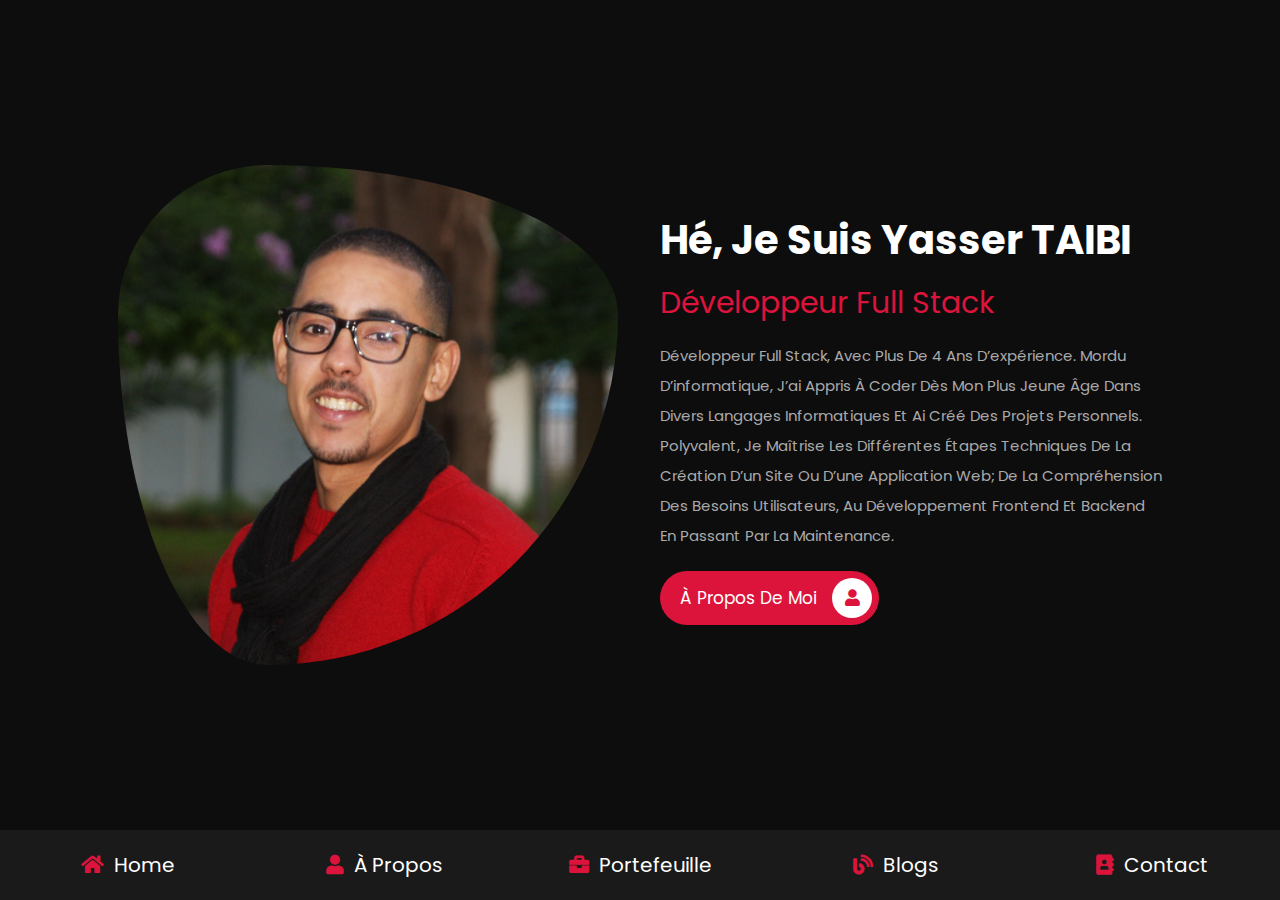
<file: index.html>
<!DOCTYPE html>
<html lang="en">
<head>
    <meta charset="UTF-8">
    <meta http-equiv="X-UA-Compatible" content="IE=edge">
    <meta name="viewport" content="width=device-width, initial-scale=1.0">
    <title>Home</title>

    <!-- font awesome cdn link  -->
    <link rel="stylesheet" href="https://cdnjs.cloudflare.com/ajax/libs/font-awesome/5.15.4/css/all.min.css">

    <!-- custom css file link  -->
    <link rel="stylesheet" href="css/style.css">

</head>
<body>

<!-- navbar section starts  -->

<nav class="navbar">
    <a href="index.html"> <i class="fas fa-home"></i> <span>Home</span> </a>
    <a href="about.html"> <i class="fas fa-user"></i> <span>À propos</span> </a>
    <a href="portfolio.html"> <i class="fas fa-briefcase"></i> <span>Portefeuille</span> </a>
    <a href="blogs.html"> <i class="fas fa-blog"></i> <span>blogs</span> </a>
    <a href="contact.html"> <i class="fas fa-address-book"></i> <span>contact</span> </a>
</nav>

<!-- navbar section ends -->

<!-- home section starts  -->

<section class="home">

    <div class="image">
        <img src="images/user.jpg" alt="">
    </div>

    <div class="content">
        <h3>Hé, je suis Yasser TAIBI</h3>
        <span>Développeur Full Stack</span>
        <p>Développeur full stack, avec plus de 4 ans d’expérience. Mordu d’informatique,
           j’ai appris à coder dès mon plus jeune âge dans divers langages informatiques et ai créé des projets personnels.
           Polyvalent, je maîtrise les différentes étapes techniques de la création d’un site ou d’une application web;
           de la compréhension des besoins utilisateurs, au développement frontend et backend en passant par la maintenance.</p>
        <a href="about.html" class="btn"> À propos de moi <i class="fas fa-user"></i> </a>
    </div>

</section>

<!-- home section ends -->

</body>
</html>
</file>
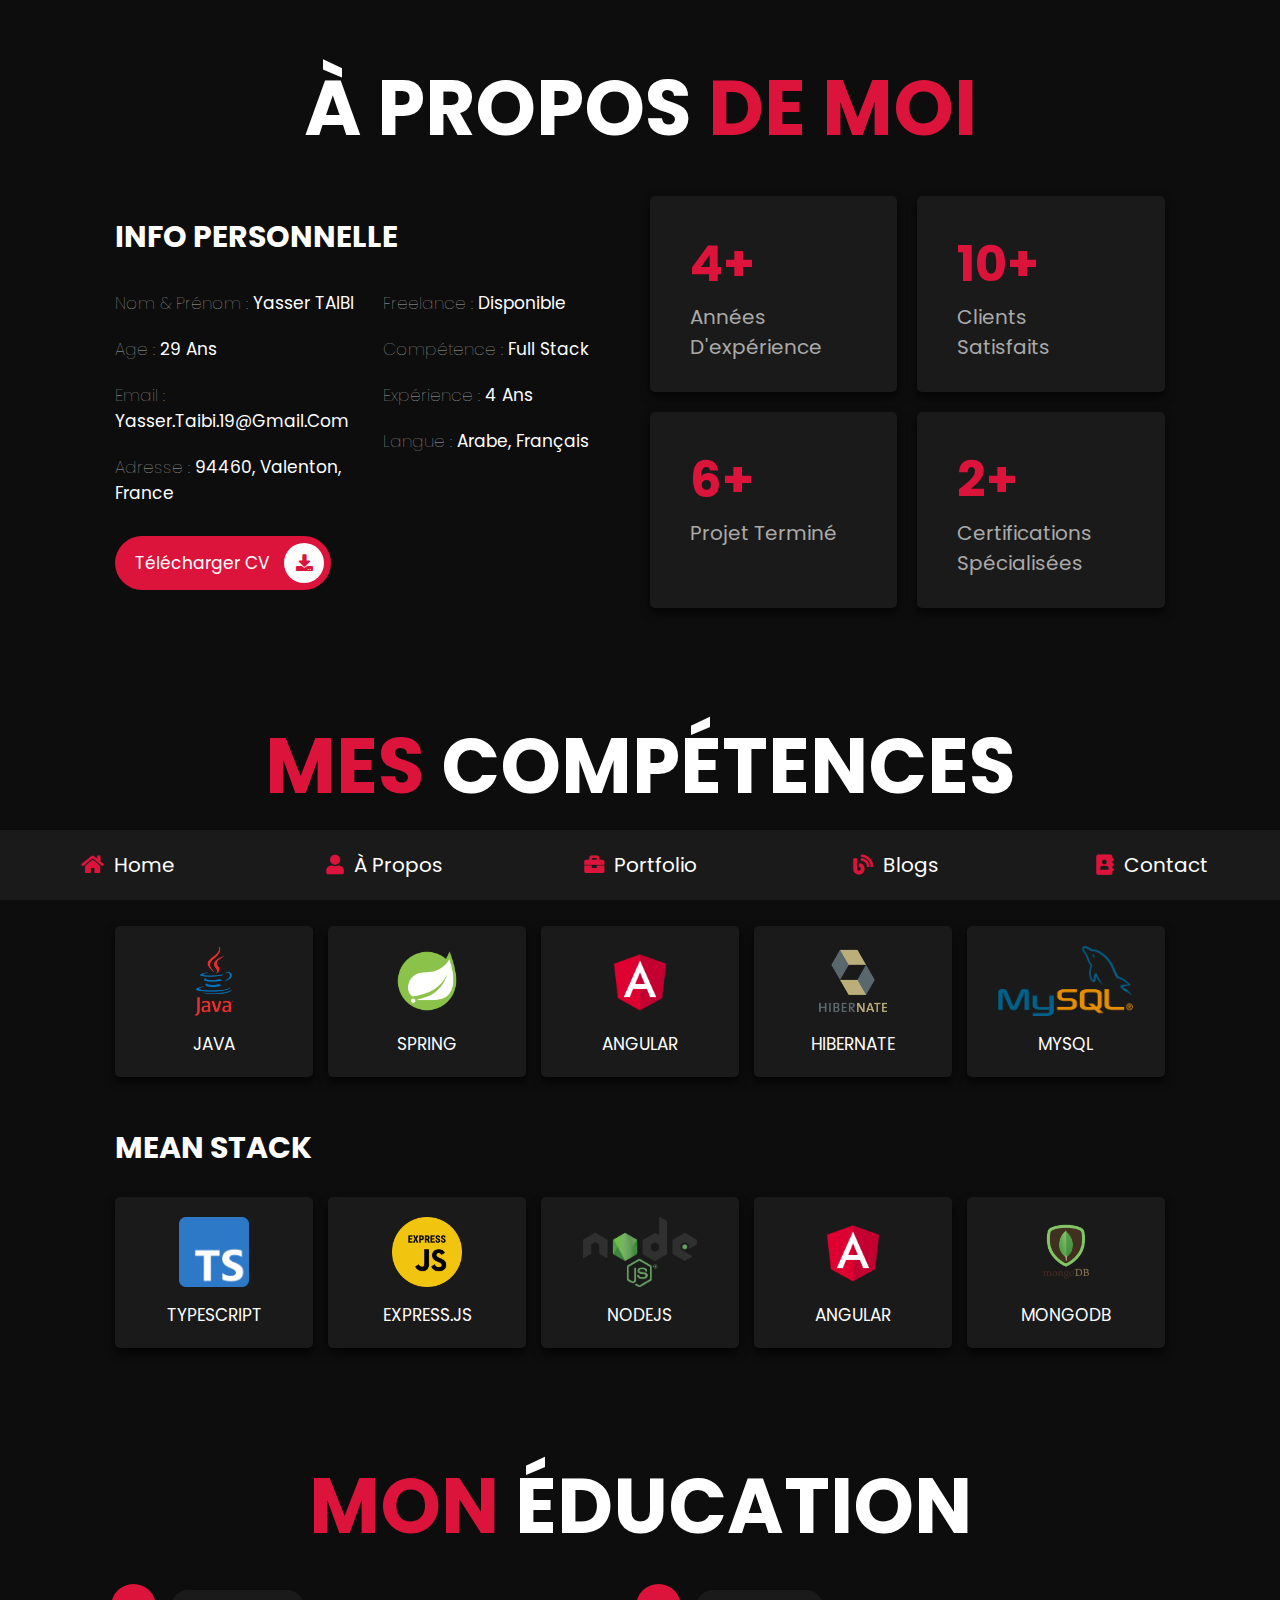
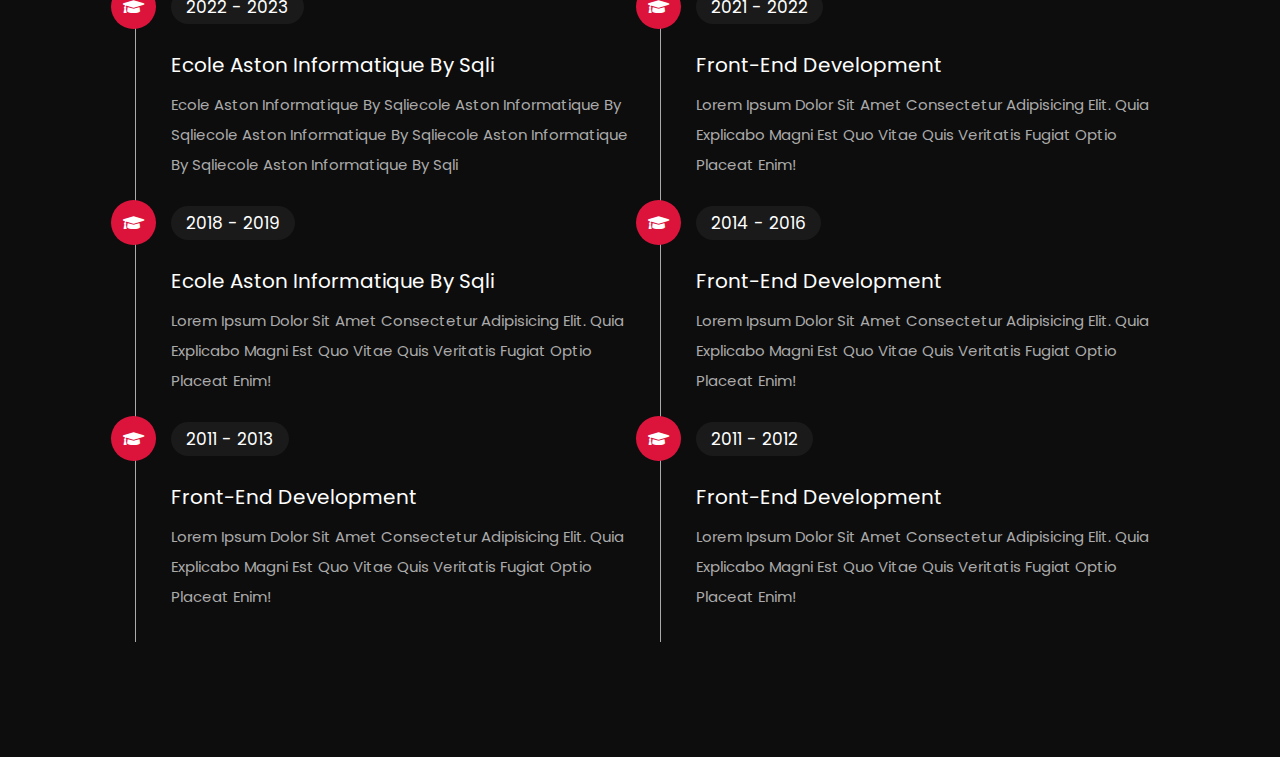
<file: about.html>
<!DOCTYPE html>
<html lang="en">
<head>
    <meta charset="UTF-8">
    <meta http-equiv="X-UA-Compatible" content="IE=edge">
    <meta name="viewport" content="width=device-width, initial-scale=1.0">
    <title>À Propos</title>

    <!-- font awesome cdn link  -->
    <link rel="stylesheet" href="https://cdnjs.cloudflare.com/ajax/libs/font-awesome/5.15.4/css/all.min.css">

    <!-- custom css file link  -->
    <link rel="stylesheet" href="css/style.css">

</head>
<body>

<!-- navbar section starts  -->

<nav class="navbar">
    <a href="index.html"> <i class="fas fa-home"></i> <span>home</span> </a>
    <a href="about.html"> <i class="fas fa-user"></i> <span>À propos</span> </a>
    <a href="portfolio.html"> <i class="fas fa-briefcase"></i> <span>portfolio</span> </a>
    <a href="blogs.html"> <i class="fas fa-blog"></i> <span>blogs</span> </a>
    <a href="contact.html"> <i class="fas fa-address-book"></i> <span>contact</span> </a>
</nav>

<!-- navbar section ends -->

<!-- about section starts  -->

<section class="about">

    <h1 class="heading"> À propos <span>de moi</span> </h1>

    <div class="row">

        <div class="info-container">

            <h1>Info personnelle</h1>

            <div class="box-container">

                <div class="box">
                    <h3> <span>nom & prénom : </span> yasser TAIBI </h3>
                    <h3> <span>age : </span> 29 ans</h3>
                    <h3> <span>email : </span> yasser.taibi.19@gmail.com </h3>
                    <h3> <span>Adresse : </span> 94460, valenton, france </h3>
                </div>

                <div class="box">
                    <h3> <span>freelance : </span> disponible </h3>
                    <h3> <span>compétence : </span> full stack </h3>
                    <h3> <span>expérience : </span> 4 ans </h3>
                    <h3> <span>Langue : </span> arabe, français </h3>
                </div>

            </div>

            <a href="document/CV_Aston_sqli.pdf" download="CV Aston sqli.pdf" class="btn"> Télécharger CV <i class="fas fa-download"></i> </a>

        </div>

        <div class="count-container">

            <div class="box">
                <h3>4+</h3>
                <p>années d'expérience</p>
            </div>

            <div class="box">
                <h3>10+</h3>
                <p>clients satisfaits</p>
            </div>

            <div class="box">
                <h3>6+</h3>
                <p>projet terminé</p>
            </div>

            <div class="box">
                <h3>2+</h3>
                <p>Certifications spécialisées</p>
            </div>

        </div>

    </div>

</section>

<!-- about section ends -->

<!-- skills section starts  -->

<section class="skills">

    <h1 class="heading"> <span>Mes</span> compétences </h1>

  <div class="info-container">
      <h1>Java Full Stack</h1>
<br>
    <div class="box-container">
        <div class="box">
            <img src="images/Java_Logo.png">
            <h3>Java</h3>
        </div>
        <div class="box">
            <img src="images/logo-spring.png">
            <h3>Spring</h3>
        </div>
        <div class="box">
            <img src="images/angular.png">
            <h3>angular</h3>
        </div>
        <div class="box">
            <img src="images/hibernate.png">
            <h3>hibernate</h3>
        </div>
        <div class="box">
            <img src="images/mysql.png">
            <h3>mysql</h3>
        </div>
    </div>
</div>
<br><br><br>

<div class="info-container">
    <h1>Mean stack</h1>
<br>
    <div class="box-container">
        <div class="box">
            <img src="images/Typescript_logo.png">
            <h3>TypeScript</h3>
        </div>
        <div class="box">
            <img src="images/express-js.png">
            <h3>express.js</h3>
        </div>
        <div class="box">
            <img src="images/nodejs.png">
            <h3>nodejs</h3>
        </div>
        <div class="box">
            <img src="images/angular.png">
            <h3>angular</h3>
        </div>
        <div class="box">
            <img src="images/mongodb.png">
            <h3>mongodb</h3>
        </div>
    </div>
    </div>
</section>

<!-- skills section ends -->

<!-- education section starts  -->

<section class="education">

    <h1 class="heading"> <span>mon</span> éducation </h1>

    <div class="box-container">

        <div class="box">
            <i class="fas fa-graduation-cap"></i>
            <span>2022 - 2023</span>
            <h3>ecole Aston informatique by sqli</h3>
            <p>ecole Aston informatique by sqliecole Aston informatique by sqliecole Aston informatique by sqliecole Aston informatique by sqliecole Aston informatique by sqli</p>
        </div>

        <div class="box">
            <i class="fas fa-graduation-cap"></i>
            <span>2021 - 2022</span>
            <h3>front-end development</h3>
            <p>Lorem ipsum dolor sit amet consectetur adipisicing elit. Quia explicabo magni est quo vitae quis veritatis fugiat optio placeat enim!</p>
        </div>

        <div class="box">
            <i class="fas fa-graduation-cap"></i>
            <span>2018 - 2019</span>
            <h3>ecole Aston informatique by sqli</h3>
            <p>Lorem ipsum dolor sit amet consectetur adipisicing elit. Quia explicabo magni est quo vitae quis veritatis fugiat optio placeat enim!</p>
        </div>

        <div class="box">
            <i class="fas fa-graduation-cap"></i>
            <span>2014 - 2016</span>
            <h3>front-end development</h3>
            <p>Lorem ipsum dolor sit amet consectetur adipisicing elit. Quia explicabo magni est quo vitae quis veritatis fugiat optio placeat enim!</p>
        </div>

        <div class="box">
            <i class="fas fa-graduation-cap"></i>
            <span>2011 - 2013</span>
            <h3>front-end development</h3>
            <p>Lorem ipsum dolor sit amet consectetur adipisicing elit. Quia explicabo magni est quo vitae quis veritatis fugiat optio placeat enim!</p>
        </div>

        <div class="box">
            <i class="fas fa-graduation-cap"></i>
            <span>2011 - 2012</span>
            <h3>front-end development</h3>
            <p>Lorem ipsum dolor sit amet consectetur adipisicing elit. Quia explicabo magni est quo vitae quis veritatis fugiat optio placeat enim!</p>
        </div>

    </div>

</section>

<!-- education section ends -->

</body>
</html>
</file>
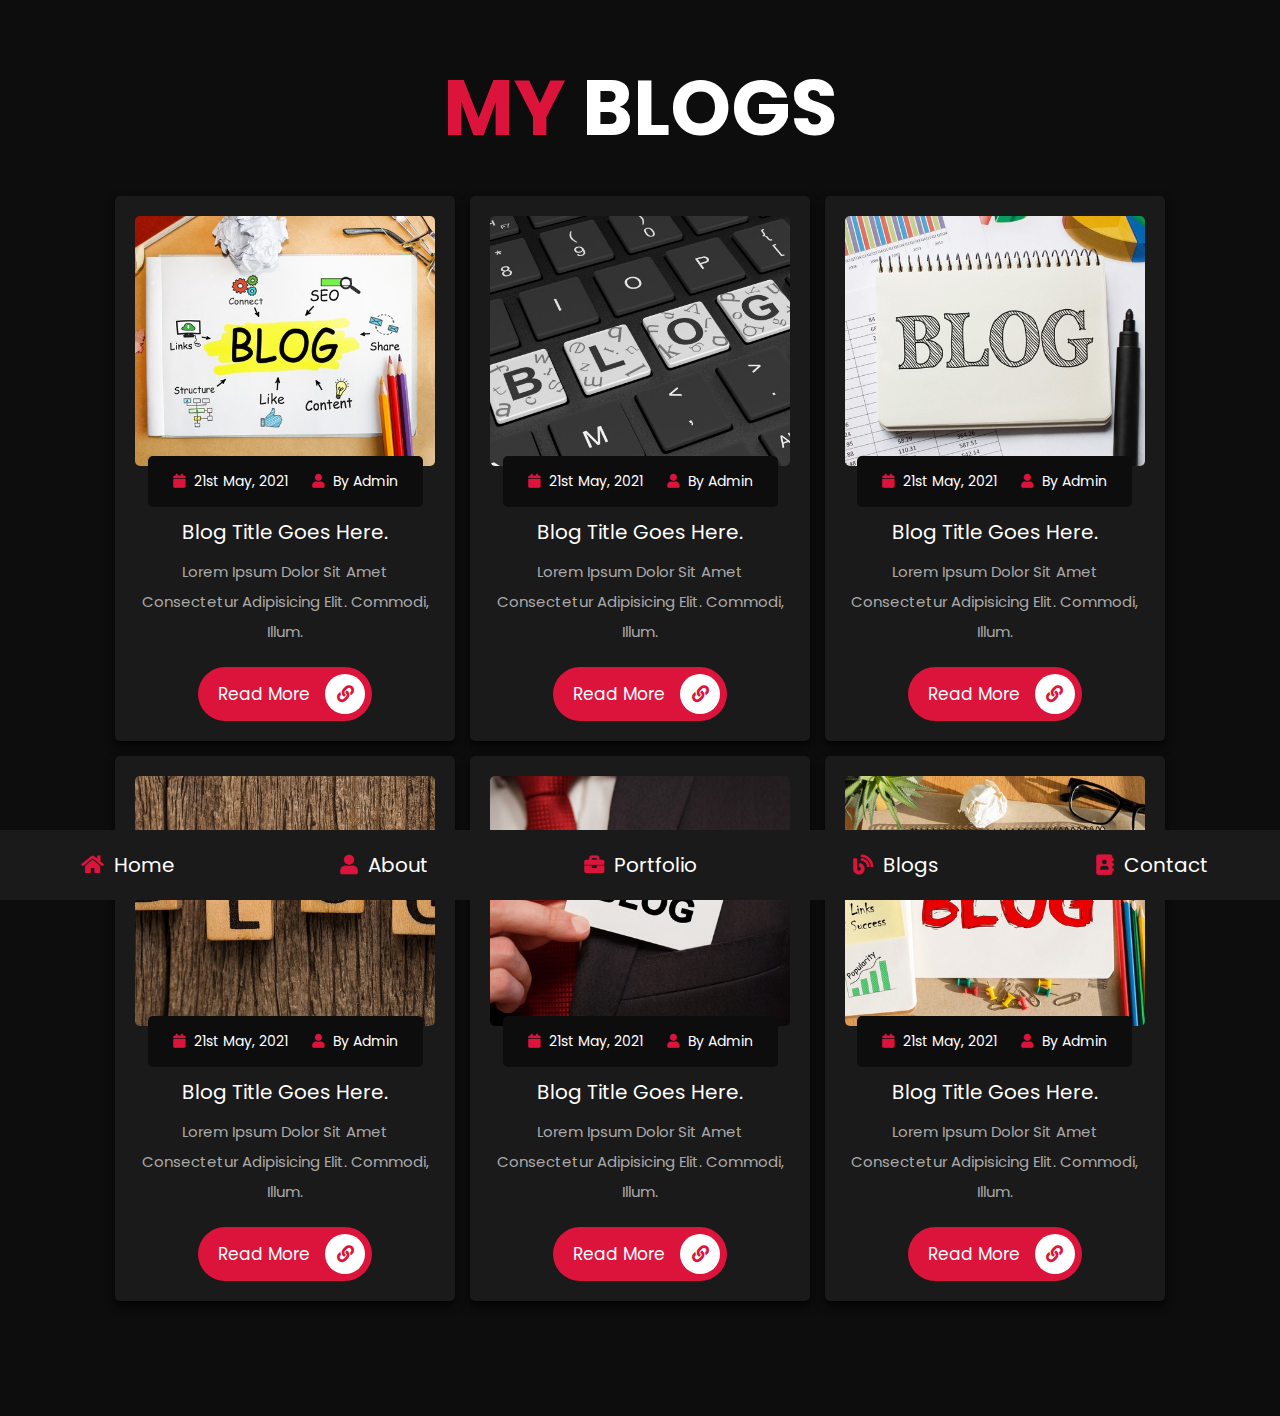
<file: blogs.html>
<!DOCTYPE html>
<html lang="en">
<head>
    <meta charset="UTF-8">
    <meta http-equiv="X-UA-Compatible" content="IE=edge">
    <meta name="viewport" content="width=device-width, initial-scale=1.0">
    <title>blogs</title>

    <!-- font awesome cdn link  -->
    <link rel="stylesheet" href="https://cdnjs.cloudflare.com/ajax/libs/font-awesome/5.15.4/css/all.min.css">

    <!-- custom css file link  -->
    <link rel="stylesheet" href="css/style.css">

</head>
<body>

<!-- navbar section starts  -->

<nav class="navbar">
    <a href="index.html"> <i class="fas fa-home"></i> <span>home</span> </a>
    <a href="about.html"> <i class="fas fa-user"></i> <span>about</span> </a>
    <a href="portfolio.html"> <i class="fas fa-briefcase"></i> <span>portfolio</span> </a>
    <a href="blogs.html"> <i class="fas fa-blog"></i> <span>blogs</span> </a>
    <a href="contact.html"> <i class="fas fa-address-book"></i> <span>contact</span> </a>
</nav>

<!-- navbar section ends -->

<!-- blogs section starts  -->

<section class="blogs">

    <h1 class="heading"> <span>my</span> blogs </h1>

    <div class="box-container">

        <div class="box">
            <div class="image">
                <img src="images/blog1.jpg" alt="">
            </div>
            <div class="content">
                <div class="icons">
                    <a href="#"> <i class="fas fa-calendar"></i> 21st may, 2021 </a>
                    <a href="#"> <i class="fas fa-user"></i> by admin </a>
                </div>
                <h3>blog title goes here.</h3>
                <p>Lorem ipsum dolor sit amet consectetur adipisicing elit. Commodi, illum.</p>
                <a href="#" class="btn"> read more <i class="fas fa-link"></i> </a>
            </div>
        </div>

        <div class="box">
            <div class="image">
                <img src="images/blog2.jpg" alt="">
            </div>
            <div class="content">
                <div class="icons">
                    <a href="#"> <i class="fas fa-calendar"></i> 21st may, 2021 </a>
                    <a href="#"> <i class="fas fa-user"></i> by admin </a>
                </div>
                <h3>blog title goes here.</h3>
                <p>Lorem ipsum dolor sit amet consectetur adipisicing elit. Commodi, illum.</p>
                <a href="#" class="btn"> read more <i class="fas fa-link"></i> </a>
            </div>
        </div>

        <div class="box">
            <div class="image">
                <img src="images/blog3.jpg" alt="">
            </div>
            <div class="content">
                <div class="icons">
                    <a href="#"> <i class="fas fa-calendar"></i> 21st may, 2021 </a>
                    <a href="#"> <i class="fas fa-user"></i> by admin </a>
                </div>
                <h3>blog title goes here.</h3>
                <p>Lorem ipsum dolor sit amet consectetur adipisicing elit. Commodi, illum.</p>
                <a href="#" class="btn"> read more <i class="fas fa-link"></i> </a>
            </div>
        </div>

        <div class="box">
            <div class="image">
                <img src="images/blog4.jpg" alt="">
            </div>
            <div class="content">
                <div class="icons">
                    <a href="#"> <i class="fas fa-calendar"></i> 21st may, 2021 </a>
                    <a href="#"> <i class="fas fa-user"></i> by admin </a>
                </div>
                <h3>blog title goes here.</h3>
                <p>Lorem ipsum dolor sit amet consectetur adipisicing elit. Commodi, illum.</p>
                <a href="#" class="btn"> read more <i class="fas fa-link"></i> </a>
            </div>
        </div>

        <div class="box">
            <div class="image">
                <img src="images/blog5.jpg" alt="">
            </div>
            <div class="content">
                <div class="icons">
                    <a href="#"> <i class="fas fa-calendar"></i> 21st may, 2021 </a>
                    <a href="#"> <i class="fas fa-user"></i> by admin </a>
                </div>
                <h3>blog title goes here.</h3>
                <p>Lorem ipsum dolor sit amet consectetur adipisicing elit. Commodi, illum.</p>
                <a href="#" class="btn"> read more <i class="fas fa-link"></i> </a>
            </div>
        </div>

        <div class="box">
            <div class="image">
                <img src="images/blog6.jpg" alt="">
            </div>
            <div class="content">
                <div class="icons">
                    <a href="#"> <i class="fas fa-calendar"></i> 21st may, 2021 </a>
                    <a href="#"> <i class="fas fa-user"></i> by admin </a>
                </div>
                <h3>blog title goes here.</h3>
                <p>Lorem ipsum dolor sit amet consectetur adipisicing elit. Commodi, illum.</p>
                <a href="#" class="btn"> read more <i class="fas fa-link"></i> </a>
            </div>
        </div>

    </div>

</section>

<!-- blogs section ends -->

</body>
</html>
</file>
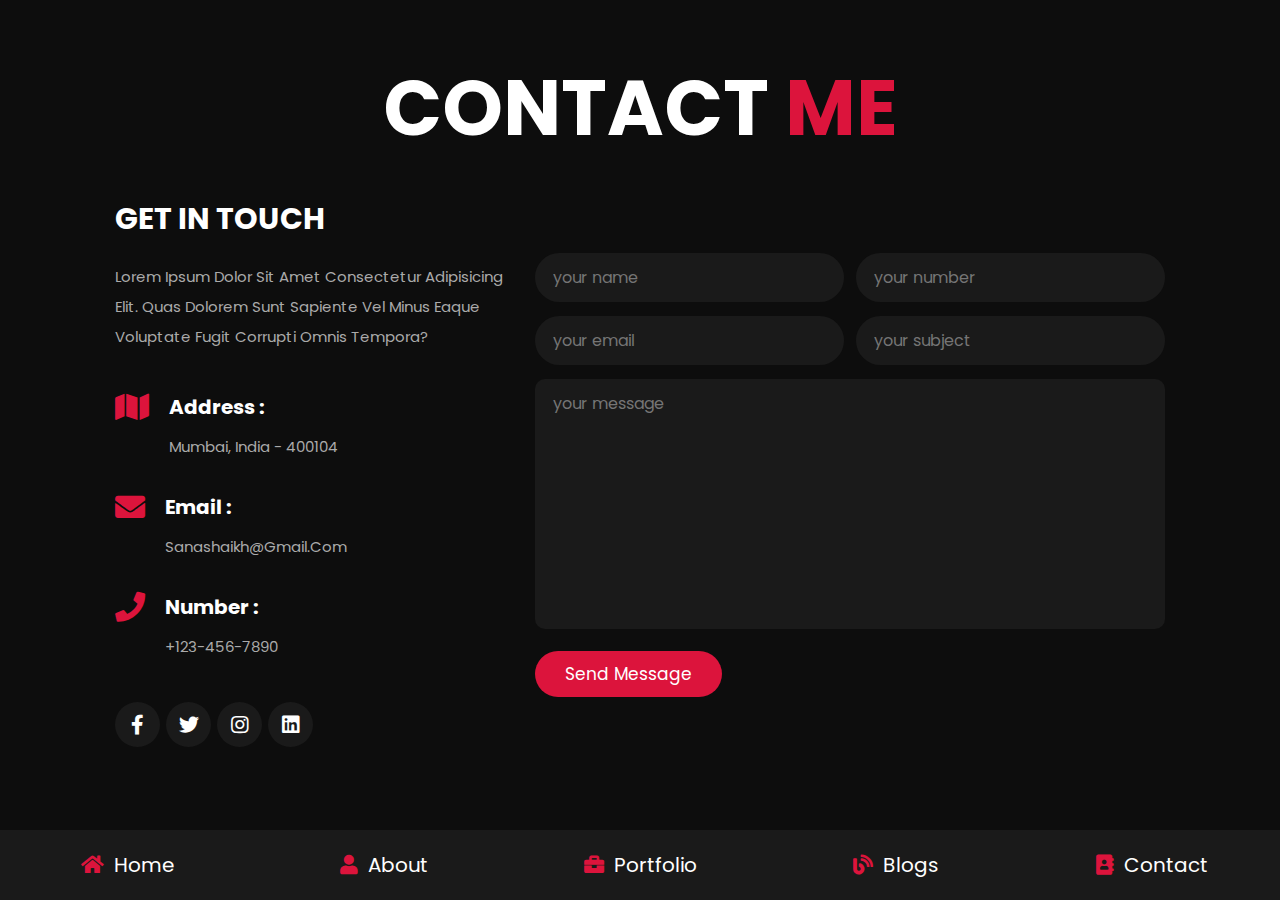
<file: contact.html>
<!DOCTYPE html>
<html lang="en">
<head>
    <meta charset="UTF-8">
    <meta http-equiv="X-UA-Compatible" content="IE=edge">
    <meta name="viewport" content="width=device-width, initial-scale=1.0">
    <title>contact</title>

    <!-- font awesome cdn link  -->
    <link rel="stylesheet" href="https://cdnjs.cloudflare.com/ajax/libs/font-awesome/5.15.4/css/all.min.css">

    <!-- custom css file link  -->
    <link rel="stylesheet" href="css/style.css">

</head>
<body>

<!-- navbar section starts  -->

<nav class="navbar">
    <a href="index.html"> <i class="fas fa-home"></i> <span>home</span> </a>
    <a href="about.html"> <i class="fas fa-user"></i> <span>about</span> </a>
    <a href="portfolio.html"> <i class="fas fa-briefcase"></i> <span>portfolio</span> </a>
    <a href="blogs.html"> <i class="fas fa-blog"></i> <span>blogs</span> </a>
    <a href="contact.html"> <i class="fas fa-address-book"></i> <span>contact</span> </a>
</nav>

<!-- navbar section ends -->

<!-- contact section starts  -->

<section class="contact">

<h1 class="heading"> contact <span>me</span> </h1>

<div class="row">

    <div class="info-container">

        <h1>get in touch</h1>

        <p>Lorem ipsum dolor sit amet consectetur adipisicing elit. Quas dolorem sunt sapiente vel minus eaque voluptate fugit corrupti omnis tempora?</p>

        <div class="box-container">

            <div class="box">
                <i class="fas fa-map"></i>
                <div class="info">
                    <h3>address :</h3>
                    <p>mumbai, india - 400104</p>
                </div>
            </div>

            <div class="box">
                <i class="fas fa-envelope"></i>
                <div class="info">
                    <h3>email :</h3>
                    <p>sanashaikh@gmail.com</p>
                </div>
            </div>

            <div class="box">
                <i class="fas fa-phone"></i>
                <div class="info">
                    <h3>number :</h3>
                    <p>+123-456-7890</p>
                </div>
            </div>

        </div>

        <div class="share">
            <a href="#" class="fab fa-facebook-f"></a>
            <a href="#" class="fab fa-twitter"></a>
            <a href="#" class="fab fa-instagram"></a>
            <a href="#" class="fab fa-linkedin"></a>
        </div>

    </div>

    <form action="">

        <div class="inputBox">
            <input type="text" placeholder="your name">
            <input type="number" placeholder="your number">
        </div>

        <div class="inputBox">
            <input type="email" placeholder="your email">
            <input type="text" placeholder="your subject">
        </div>

        <textarea name="" placeholder="your message" id="" cols="30" rows="10"></textarea>

        <input type="submit" value="send message" class="btn">

    </form>

</div>

</section>

<!-- contact section ends -->

</body>
</html>
</file>
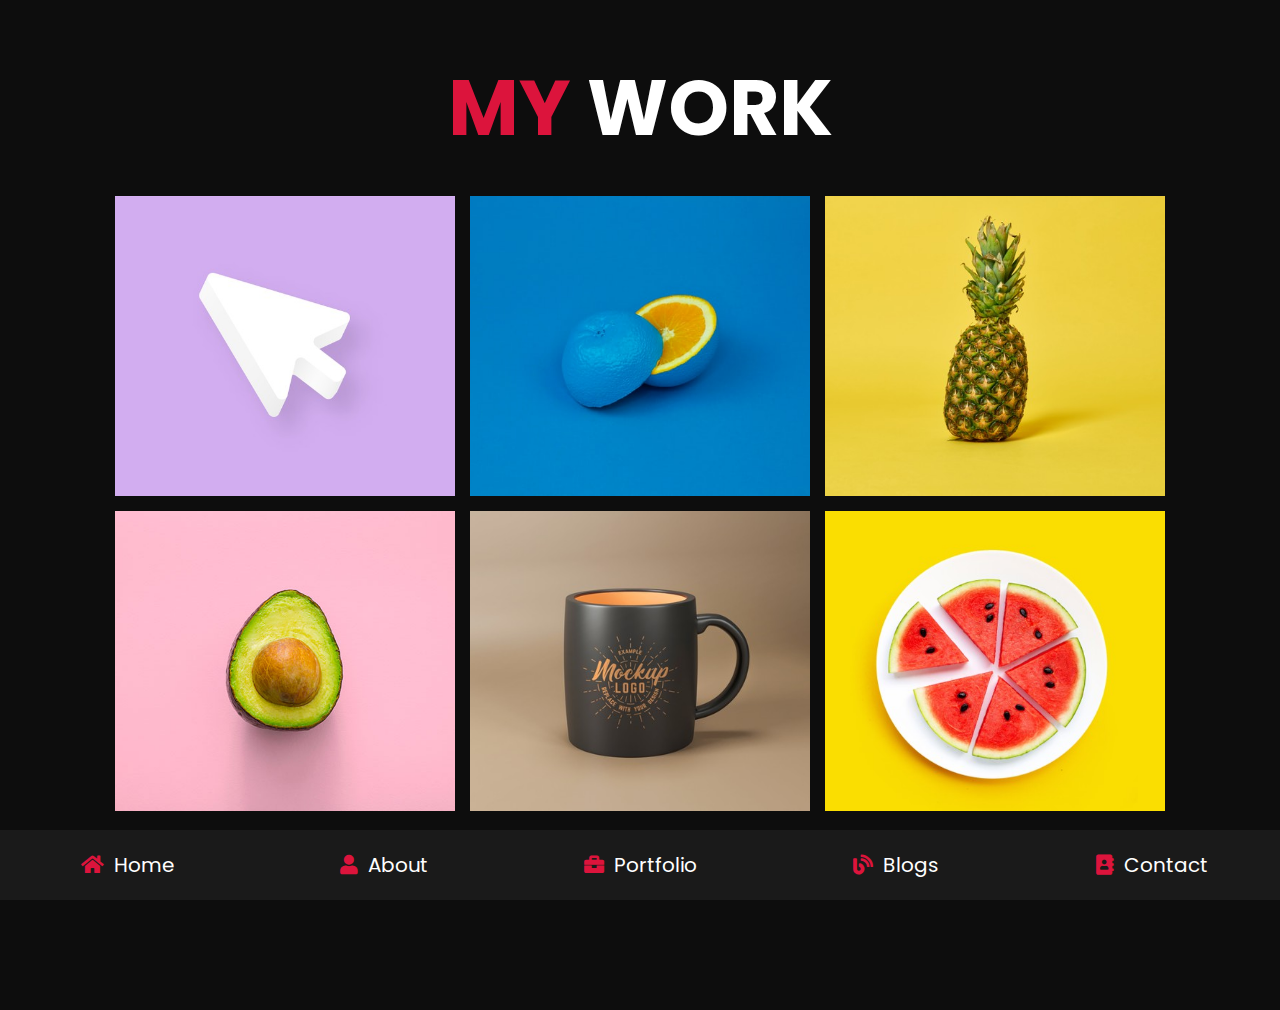
<file: portfolio.html>
<!DOCTYPE html>
<html lang="en">
<head>
    <meta charset="UTF-8">
    <meta http-equiv="X-UA-Compatible" content="IE=edge">
    <meta name="viewport" content="width=device-width, initial-scale=1.0">
    <title>portfolio</title>

    <!-- font awesome cdn link  -->
    <link rel="stylesheet" href="https://cdnjs.cloudflare.com/ajax/libs/font-awesome/5.15.4/css/all.min.css">

    <!-- custom css file link  -->
    <link rel="stylesheet" href="css/style.css">

</head>
<body>

<!-- navbar section starts  -->

<nav class="navbar">
    <a href="index.html"> <i class="fas fa-home"></i> <span>home</span> </a>
    <a href="about.html"> <i class="fas fa-user"></i> <span>about</span> </a>
    <a href="portfolio.html"> <i class="fas fa-briefcase"></i> <span>portfolio</span> </a>
    <a href="blogs.html"> <i class="fas fa-blog"></i> <span>blogs</span> </a>
    <a href="contact.html"> <i class="fas fa-address-book"></i> <span>contact</span> </a>
</nav>

<!-- navbar section ends -->

<!-- portfolio section starts  -->

<section class="portfolio">

    <h1 class="heading"> <span>my</span> work </h1>

    <div class="box-container">

        <div class="box">
            <img src="images/img-1.jpg" alt="">
            <div class="content">
                <h3>project 01</h3>
                <p>Lorem, ipsum dolor sit amet consectetur adipisicing elit. Distinctio, praesentium.</p>
                <a href="#">read more</a>
            </div>
        </div>

        <div class="box">
            <img src="images/img-2.jpg" alt="">
            <div class="content">
                <h3>project 02</h3>
                <p>Lorem, ipsum dolor sit amet consectetur adipisicing elit. Distinctio, praesentium.</p>
                <a href="#">read more</a>
            </div>
        </div>

        <div class="box">
            <img src="images/img-3.jpg" alt="">
            <div class="content">
                <h3>project 03</h3>
                <p>Lorem, ipsum dolor sit amet consectetur adipisicing elit. Distinctio, praesentium.</p>
                <a href="#">read more</a>
            </div>
        </div>

        <div class="box">
            <img src="images/img-4.jpg" alt="">
            <div class="content">
                <h3>project 04</h3>
                <p>Lorem, ipsum dolor sit amet consectetur adipisicing elit. Distinctio, praesentium.</p>
                <a href="#">read more</a>
            </div>
        </div>

        <div class="box">
            <img src="images/img-5.jpg" alt="">
            <div class="content">
                <h3>project 05</h3>
                <p>Lorem, ipsum dolor sit amet consectetur adipisicing elit. Distinctio, praesentium.</p>
                <a href="#">read more</a>
            </div>
        </div>

        <div class="box">
            <img src="images/img-6.jpg" alt="">
            <div class="content">
                <h3>project 06</h3>
                <p>Lorem, ipsum dolor sit amet consectetur adipisicing elit. Distinctio, praesentium.</p>
                <a href="#">read more</a>
            </div>
        </div>

    </div>

    <a href="#" class="btn"> load more <i class="fas fa-redo"></i> </a>

</section>

<!-- portfolio section ends -->

</body>
</html>
</file>
<file: css/style.css>
@import url("https://fonts.googleapis.com/css2?family=Poppins:wght@100;300;400;500;600;700&display=swap");
* {
  font-family: 'Poppins', sans-serif;
  margin: 0;
  padding: 0;
  -webkit-box-sizing: border-box;
          box-sizing: border-box;
  text-decoration: none;
  outline: none;
  border: none;
  text-transform: capitalize;
}

html {
  font-size: 62.5%;
  overflow-x: hidden;
}

html::-webkit-scrollbar {
  width: 1rem;
}

html::-webkit-scrollbar-track {
  background: #0d0d0d;
}

html::-webkit-scrollbar-thumb {
  background: crimson;
  border-radius: 5rem;
}

body {
  background: #0d0d0d;
  padding-bottom: 6.5rem;
}

section {
  padding: 5rem 9%;
}

.heading {
  text-align: center;
  font-size: 6vw;
  color: #fff;
  margin-bottom: 3rem;
  text-transform: uppercase;
}

.heading span {
  text-transform: uppercase;
  color: crimson;
}

.btn {
  display: inline-block;
  margin-top: 1rem;
  border-radius: 5rem;
  background: crimson;
  padding: .7rem;
  font-size: 1.7rem;
  color: #fff;
  padding-left: 2rem;
}

.btn i {
  height: 4rem;
  width: 4rem;
  line-height: 4rem;
  font-size: 1.7rem;
  text-align: center;
  background: #fff;
  color: crimson;
  border-radius: 50%;
  margin-left: 1rem;
  -webkit-transition: .2s linear;
  transition: .2s linear;
}

.btn:hover i {
  margin-left: 2rem;
}

.navbar {
  position: fixed;
  bottom: 0;
  left: 0;
  right: 0;
  display: -webkit-box;
  display: -ms-flexbox;
  display: flex;
  z-index: 1000;
  -webkit-box-align: end;
      -ms-flex-align: end;
          align-items: flex-end;
}

.navbar a {
  padding: 2rem;
  font-size: 2rem;
  background: #1a1a1a;
  -webkit-box-flex: 1;
      -ms-flex: 1;
          flex: 1;
  color: #fff;
  text-align: center;
  -webkit-transition: .2s linear;
  transition: .2s linear;
}

.navbar a i {
  color: crimson;
  padding-right: .5rem;
}

.navbar a:hover {
  background: crimson;
  padding-bottom: 6rem;
}

.navbar a:hover i {
  color: #fff;
}

.home {
  display: -webkit-box;
  display: -ms-flexbox;
  display: flex;
  -webkit-box-align: center;
      -ms-flex-align: center;
          align-items: center;
  -ms-flex-wrap: wrap;
      flex-wrap: wrap;
  gap: 4rem;
  min-height: calc(100vh - 6.5rem);
}

.home .image {
  -webkit-box-flex: 1;
      -ms-flex: 1 1 42rem;
          flex: 1 1 42rem;
  text-align: center;
}

.home .image img {
  height: 50rem;
  width: 50rem;
  border-radius: 30% 70% 70% 30% / 30% 30% 70% 70%;
}

.home .content {
  -webkit-box-flex: 1;
      -ms-flex: 1 1 42rem;
          flex: 1 1 42rem;
}

.home .content h3 {
  color: #fff;
  font-size: 4rem;
  padding-bottom: .5rem;
}

.home .content span {
  font-size: 3rem;
  color: crimson;
  padding: .5rem 0;
  display: block;
}

.home .content p {
  font-size: 1.5rem;
  color: #aaa;
  padding: 1rem 0;
  line-height: 2;
}

.about .row {
  display: -webkit-box;
  display: -ms-flexbox;
  display: flex;
  -webkit-box-align: center;
      -ms-flex-align: center;
          align-items: center;
  -ms-flex-wrap: wrap;
      flex-wrap: wrap;
  gap: 2rem;
}

.about .row .info-container {
  -webkit-box-flex: 1;
      -ms-flex: 1 1 42rem;
          flex: 1 1 42rem;
}

.about .row .info-container h1 {
  font-size: 3rem;
  color: #fff;
  text-transform: uppercase;
  padding-bottom: 1rem;
}

.about .row .info-container .box-container {
  padding: 1rem 0;
  display: -webkit-box;
  display: -ms-flexbox;
  display: flex;
  -ms-flex-wrap: wrap;
      flex-wrap: wrap;
  gap: 2rem;
}

.about .row .info-container .box-container .box {
  -webkit-box-flex: 1;
      -ms-flex: 1 1 20rem;
          flex: 1 1 20rem;
}

.about .row .info-container .box-container .box h3 {
  font-size: 1.7rem;
  color: #fff;
  padding: 1rem 0;
  font-weight: normal;
}

.about .row .info-container .box-container .box h3 span {
  color: #aaa;
  font-weight: lighter;
}

.about .row .count-container {
  -webkit-box-flex: 1;
      -ms-flex: 1 1 42rem;
          flex: 1 1 42rem;
  display: -webkit-box;
  display: -ms-flexbox;
  display: flex;
  -ms-flex-wrap: wrap;
      flex-wrap: wrap;
  gap: 2rem;
}

.about .row .count-container .box {
  -webkit-box-flex: 1;
      -ms-flex: 1 1 20rem;
          flex: 1 1 20rem;
  padding: 3rem 4rem;
  border-radius: .5rem;
  background: #1a1a1a;
  -webkit-box-shadow: 0 0.5rem 1rem rgba(0, 0, 0, 0.7);
          box-shadow: 0 0.5rem 1rem rgba(0, 0, 0, 0.7);
}

.about .row .count-container .box h3 {
  font-size: 5rem;
  color: crimson;
}

.about .row .count-container .box p {
  font-size: 2rem;
  color: #aaa;
}

.skills .info-container h1 {
  font-size: 3rem;
  color: #fff;
  text-transform: uppercase;
  padding-bottom: 1rem;
}

.skills .box-container {
  display: -ms-grid;
  display: grid;
  -ms-grid-columns: (minmax(16rem, 1fr))[auto-fit];
      grid-template-columns: repeat(auto-fit, minmax(16rem, 1fr));
  gap: 1.5rem;
}

.skills .box-container .box {
  padding: 2rem;
  text-align: center;
  -webkit-box-shadow: 0 0.5rem 1rem rgba(0, 0, 0, 0.7);
          box-shadow: 0 0.5rem 1rem rgba(0, 0, 0, 0.7);
  border-radius: .5rem;
  background: #1a1a1a;
}

.skills .box-container .box:hover {
  background: #fff;
}

.skills .box-container .box:hover h3 {
  color: #0d0d0d;
}

.skills .box-container .box img {
  height: 7rem;
  margin-bottom: 1rem;
}

.skills .box-container .box h3 {
  color: #fff;
  font-size: 1.7rem;
  font-weight: normal;
  text-transform: uppercase;
}

.education .box-container {
  display: -webkit-box;
  display: -ms-flexbox;
  display: flex;
  -ms-flex-wrap: wrap;
      flex-wrap: wrap;
}

.education .box-container .box {
  -webkit-box-flex: 1;
      -ms-flex: 1 1 40rem;
          flex: 1 1 40rem;
  margin-left: 2rem;
  padding-top: 0;
  padding-bottom: 0;
  padding-left: 3.5rem;
  padding-bottom: 3rem;
  border-left: 0.1rem solid #aaa;
  position: relative;
}

.education .box-container .box i {
  height: 4.5rem;
  width: 4.5rem;
  line-height: 4.5rem;
  font-size: 1.7rem;
  border-radius: 50%;
  background: crimson;
  color: #fff;
  text-align: center;
  position: absolute;
  top: -1rem;
  left: -2.5rem;
}

.education .box-container .box span {
  font-size: 1.7rem;
  color: #fff;
  border-radius: 5rem;
  padding: .5rem 1.5rem;
  background: #1a1a1a;
}

.education .box-container .box h3 {
  font-size: 2rem;
  padding: 1rem 0;
  color: #fff;
  padding-top: 3rem;
  font-weight: normal;
}

.education .box-container .box p {
  font-size: 1.5rem;
  color: #aaa;
  line-height: 2;
}

.portfolio {
  text-align: center;
}

.portfolio .box-container {
  display: -ms-grid;
  display: grid;
  -ms-grid-columns: (minmax(31rem, 1fr))[auto-fit];
      grid-template-columns: repeat(auto-fit, minmax(31rem, 1fr));
  gap: 1.5rem;
  margin-bottom: 2rem;
}

.portfolio .box-container .box {
  height: 30rem;
  overflow: hidden;
  position: relative;
}

.portfolio .box-container .box:hover .content {
  -webkit-transform: translateY(0%);
          transform: translateY(0%);
}

.portfolio .box-container .box img {
  height: 100%;
  width: 100%;
  -o-object-fit: cover;
     object-fit: cover;
}

.portfolio .box-container .box .content {
  position: absolute;
  top: 0;
  left: 0;
  height: 100%;
  width: 100%;
  background: #1a1a1a;
  display: -webkit-box;
  display: -ms-flexbox;
  display: flex;
  -webkit-box-orient: vertical;
  -webkit-box-direction: normal;
      -ms-flex-flow: column;
          flex-flow: column;
  -webkit-box-align: center;
      -ms-flex-align: center;
          align-items: center;
  -webkit-box-pack: center;
      -ms-flex-pack: center;
          justify-content: center;
  padding: 2rem;
  -webkit-transform: translateY(-100%);
          transform: translateY(-100%);
  -webkit-transition: .2s linear;
  transition: .2s linear;
}

.portfolio .box-container .box .content h3 {
  font-size: 2.5rem;
  color: #fff;
  text-transform: uppercase;
  font-weight: normal;
}

.portfolio .box-container .box .content p {
  padding: 1rem 0;
  font-size: 1.5rem;
  line-height: 2;
  color: #aaa;
}

.portfolio .box-container .box .content a {
  font-size: 2rem;
  color: crimson;
}

.portfolio .box-container .box .content a:hover {
  color: #fff;
}

.blogs .box-container {
  display: -ms-grid;
  display: grid;
  -ms-grid-columns: (minmax(31rem, 1fr))[auto-fit];
      grid-template-columns: repeat(auto-fit, minmax(31rem, 1fr));
  gap: 1.5rem;
}

.blogs .box-container .box {
  text-align: center;
  padding: 2rem;
  border-radius: .5rem;
  background: #1a1a1a;
  -webkit-box-shadow: 0 0.5rem 1rem rgba(0, 0, 0, 0.7);
          box-shadow: 0 0.5rem 1rem rgba(0, 0, 0, 0.7);
}

.blogs .box-container .box:hover .image img {
  -webkit-transform: scale(1.2);
          transform: scale(1.2);
}

.blogs .box-container .box .image {
  height: 25rem;
  width: 100%;
  border-radius: .5rem;
  overflow: hidden;
}

.blogs .box-container .box .image img {
  height: 100%;
  width: 100%;
  -o-object-fit: cover;
     object-fit: cover;
  -webkit-transition: .2s linear;
  transition: .2s linear;
}

.blogs .box-container .box .content .icons {
  position: relative;
  top: -1rem;
  border-radius: .5rem;
  padding: 1.5rem;
  display: inline-block;
  background: #0d0d0d;
}

.blogs .box-container .box .content .icons a {
  font-size: 1.4rem;
  margin: 0 1rem;
  color: #fff;
}

.blogs .box-container .box .content .icons a:hover {
  color: crimson;
}

.blogs .box-container .box .content .icons a i {
  padding-right: .5rem;
  color: crimson;
}

.blogs .box-container .box .content h3 {
  font-size: 2rem;
  color: #fff;
  font-weight: normal;
}

.blogs .box-container .box .content p {
  font-size: 1.5rem;
  color: #aaa;
  padding: 1rem 0;
  line-height: 2;
}

.contact .row {
  display: -webkit-box;
  display: -ms-flexbox;
  display: flex;
  -webkit-box-align: center;
      -ms-flex-align: center;
          align-items: center;
  -ms-flex-wrap: wrap;
      flex-wrap: wrap;
  gap: 2rem;
}

.contact .row .info-container {
  width: 40rem;
}

.contact .row .info-container h1 {
  font-size: 3rem;
  text-transform: uppercase;
  color: #fff;
  padding-bottom: 1rem;
}

.contact .row .info-container p {
  font-size: 1.5rem;
  line-height: 2;
  color: #aaa;
  padding: 1rem 0;
}

.contact .row .info-container .box-container {
  padding: 2rem 0;
}

.contact .row .info-container .box-container .box {
  display: -webkit-box;
  display: -ms-flexbox;
  display: flex;
  gap: 2rem;
  padding: 1rem 0;
}

.contact .row .info-container .box-container .box i {
  font-size: 3rem;
  color: crimson;
}

.contact .row .info-container .box-container .box h3 {
  font-size: 2rem;
  color: #fff;
}

.contact .row .info-container .share a {
  font-size: 2rem;
  height: 4.5rem;
  width: 4.5rem;
  line-height: 4.5rem;
  border-radius: 50%;
  background: #1a1a1a;
  color: #fff;
  text-align: center;
  margin-right: .3rem;
}

.contact .row .info-container .share a:hover {
  background: crimson;
}

.contact .row form {
  -webkit-box-flex: 1;
      -ms-flex: 1 1 42rem;
          flex: 1 1 42rem;
}

.contact .row form .inputBox {
  display: -webkit-box;
  display: -ms-flexbox;
  display: flex;
  -ms-flex-wrap: wrap;
      flex-wrap: wrap;
  -webkit-box-pack: justify;
      -ms-flex-pack: justify;
          justify-content: space-between;
}

.contact .row form .inputBox input {
  width: 49%;
}

.contact .row form .inputBox input,
.contact .row form textarea {
  border-radius: 5rem;
  padding: 1.2rem 1.8rem;
  font-size: 1.6rem;
  color: #fff;
  text-transform: none;
  margin: .7rem 0;
  background: #1a1a1a;
}

.contact .row form textarea {
  width: 100%;
  border-radius: 1rem;
  resize: none;
  height: 25rem;
}

.contact .row form .btn {
  padding: 1rem 3rem;
  cursor: pointer;
}

.contact .row form .btn:hover {
  background: #fff;
  color: #0d0d0d;
}

@media (max-width: 1200px) {
  html {
    font-size: 55%;
  }
  section {
    padding: 3rem 2rem;
  }
}

@media (max-width: 768px) {
  .heading {
    font-size: 12vw;
  }
  .navbar a i {
    padding: 0;
  }
  .navbar a span {
    display: none;
  }
  .navbar a:hover {
    padding-bottom: 2rem;
  }
  .home {
    text-align: center;
    gap: 2rem;
  }
  .home .image img {
    height: 30rem;
    width: 30rem;
  }
  .home .content h3 {
    font-size: 3rem;
  }
  .home .content span {
    font-size: 2.5rem;
  }
  .contact .row form .inputBox input {
    width: 100%;
    margin-bottom: 1rem;
  }
}

@media (max-width: 450px) {
  html {
    font-size: 50%;
  }
}
/*# sourceMappingURL=style.css.map */
</file>
